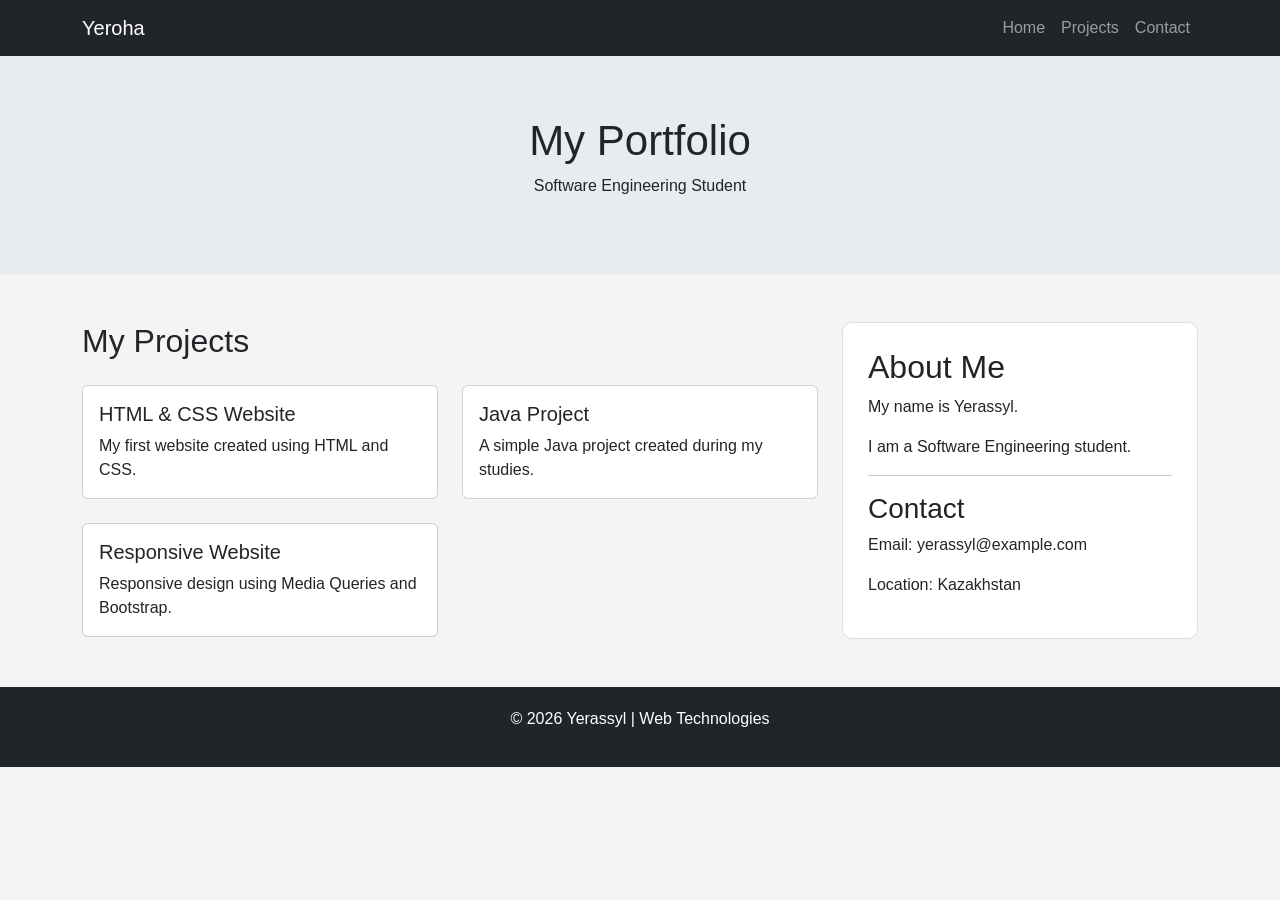
<file: index.html>
<!DOCTYPE html>

<html lang="en">

<head>

    <meta charset="UTF-8">

    <meta name="viewport"
          content="width=device-width, initial-scale=1.0">

    <title>Yerassyl Portfolio</title>


    <link
        href="https://cdn.jsdelivr.net/npm/bootstrap@5.3.3/dist/css/bootstrap.min.css"
        rel="stylesheet">


    <link rel="stylesheet" href="style.css">

</head>


<body>


<!-- NAVBAR -->

<nav class="navbar navbar-expand-lg bg-dark navbar-dark">

    <div class="container">

        <a class="navbar-brand" href="#">
            Yeroha
        </a>


        <button
            class="navbar-toggler"
            type="button"
            data-bs-toggle="collapse"
            data-bs-target="#portfolioNavbar">

            <span class="navbar-toggler-icon"></span>

        </button>


        <div
            class="collapse navbar-collapse"
            id="portfolioNavbar">


            <ul class="navbar-nav ms-auto">

                <li class="nav-item">
                    <a class="nav-link" href="#">
                        Home
                    </a>
                </li>

                <li class="nav-item">
                    <a class="nav-link" href="#projects">
                        Projects
                    </a>
                </li>

                <li class="nav-item">
                    <a class="nav-link" href="#contact">
                        Contact
                    </a>
                </li>

            </ul>

        </div>

    </div>

</nav>


<!-- HEADER -->

<header class="portfolio-header">

    <div class="container">

        <h1>My Portfolio</h1>

        <p>
            Software Engineering Student
        </p>

    </div>

</header>


<!-- MAIN -->

<main class="container my-5">

    <div class="row">


        <!-- LEFT SIDE -->

        <section
            id="projects"
            class="col-lg-8">


            <h2 class="mb-4">
                My Projects
            </h2>


            <div class="row g-4">


                <!-- PROJECT 1 -->

                <div class="col-md-6">

                    <div class="card h-100">

                        <div class="card-body">

                            <h5 class="card-title">
                                HTML & CSS Website
                            </h5>

                            <p class="card-text">

                                My first website created
                                using HTML and CSS.

                            </p>

                        </div>

                    </div>

                </div>


                <!-- PROJECT 2 -->

                <div class="col-md-6">

                    <div class="card h-100">

                        <div class="card-body">

                            <h5 class="card-title">
                                Java Project
                            </h5>

                            <p class="card-text">

                                A simple Java project
                                created during my studies.

                            </p>

                        </div>

                    </div>

                </div>


                <!-- PROJECT 3 -->

                <div class="col-md-6">

                    <div class="card h-100">

                        <div class="card-body">

                            <h5 class="card-title">
                                Responsive Website
                            </h5>

                            <p class="card-text">

                                Responsive design using
                                Media Queries and Bootstrap.

                            </p>

                        </div>

                    </div>

                </div>


            </div>

        </section>


        <!-- RIGHT SIDE -->

        <aside
            id="contact"
            class="col-lg-4">

            <div class="sidebar">

                <h2>About Me</h2>

                <p>
                    My name is Yerassyl.
                </p>

                <p>
                    I am a Software Engineering student.
                </p>


                <hr>


                <h3>Contact</h3>

                <p>
                    Email: yerassyl@example.com
                </p>

                <p>
                    Location: Kazakhstan
                </p>

            </div>

        </aside>


    </div>

</main>


<!-- FOOTER -->

<footer>

    <p>
        © 2026 Yerassyl | Web Technologies
    </p>

</footer>


<script
src="https://cdn.jsdelivr.net/npm/bootstrap@5.3.3/dist/js/bootstrap.bundle.min.js">
</script>


</body>

</html>
</file>
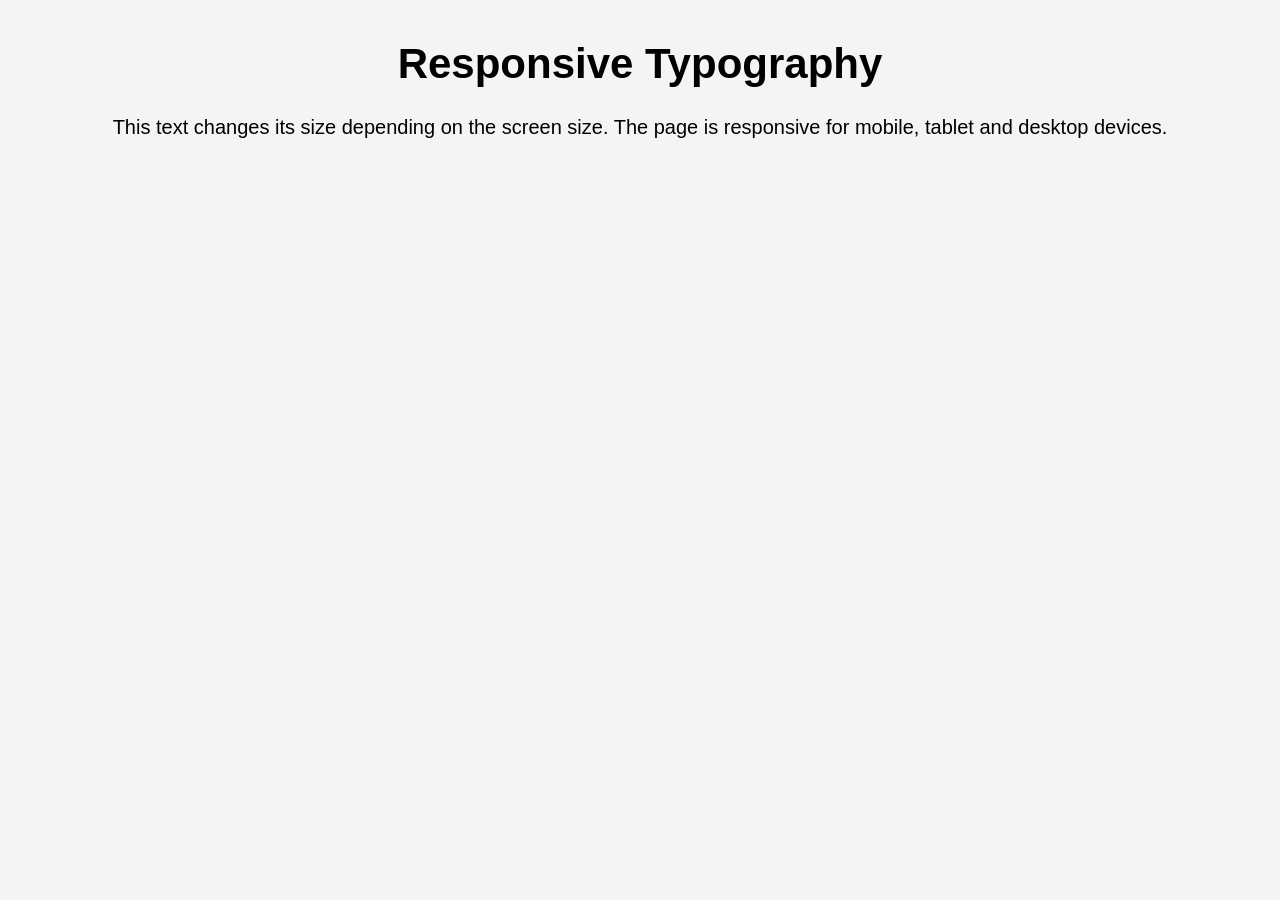
<file: task0.html>
<!DOCTYPE html>
<html lang="en">
<head>
    <meta charset="UTF-8">
    <meta name="viewport" content="width=device-width, initial-scale=1.0">
    <title>Task 0 - Responsive Typography</title>

    <link rel="stylesheet" href="style.css">
</head>

<body>

    <div class="page">
        <h1 class="responsive-title">Responsive Typography</h1>

        <p class="responsive-text">
            This text changes its size depending on the screen size.
            The page is responsive for mobile, tablet and desktop devices.
        </p>
    </div>

</body>
</html>
</file>
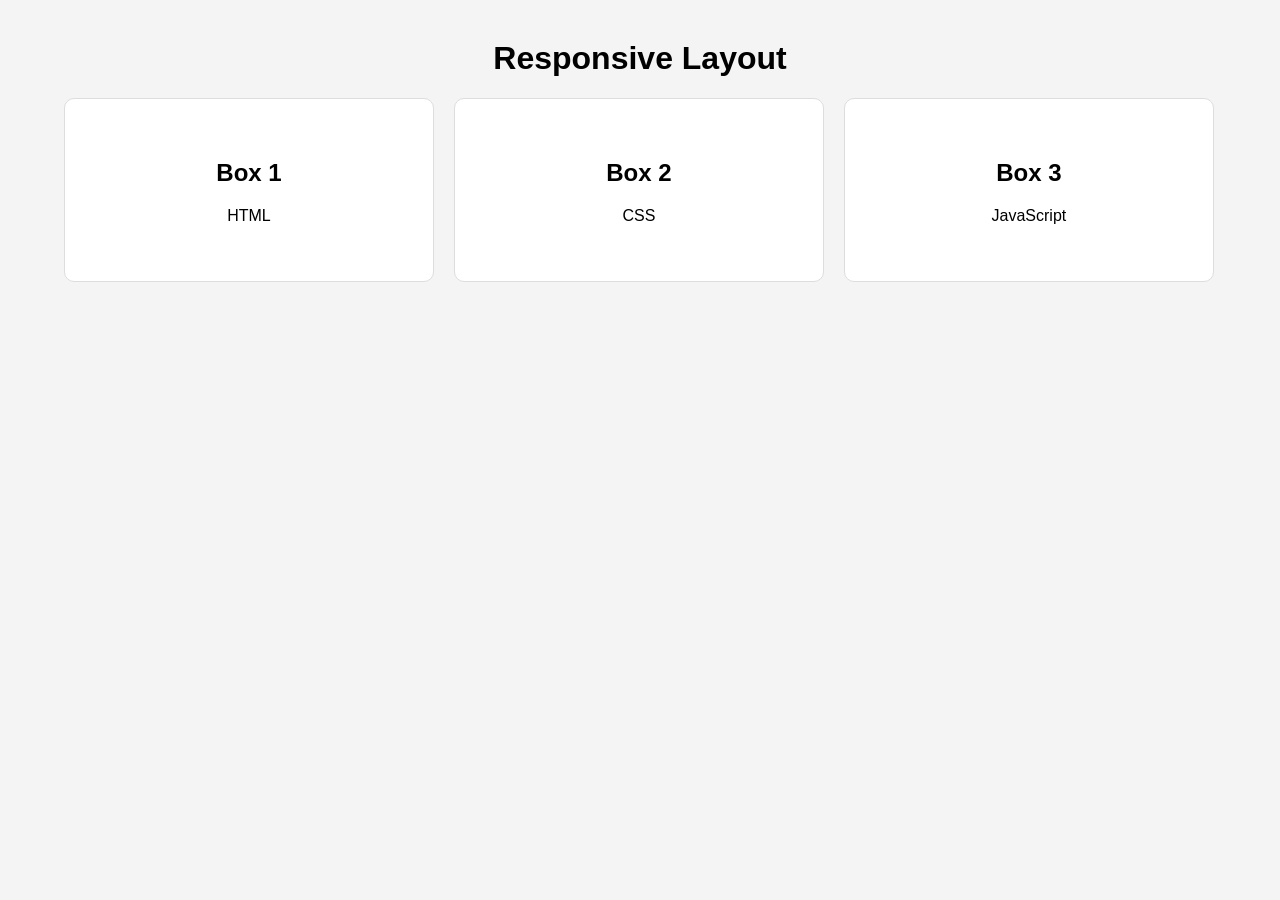
<file: task1.html>
<!DOCTYPE html>
<html lang="en">
<head>
    <meta charset="UTF-8">
    <meta name="viewport" content="width=device-width, initial-scale=1.0">
    <title>Task 1 - Responsive Layout</title>

    <link rel="stylesheet" href="style.css">
</head>

<body>

    <div class="page">

        <h1>Responsive Layout</h1>

        <div class="boxes">

            <div class="box">
                <h2>Box 1</h2>
                <p>HTML</p>
            </div>

            <div class="box">
                <h2>Box 2</h2>
                <p>CSS</p>
            </div>

            <div class="box">
                <h2>Box 3</h2>
                <p>JavaScript</p>
            </div>

        </div>

    </div>

</body>
</html>
</file>
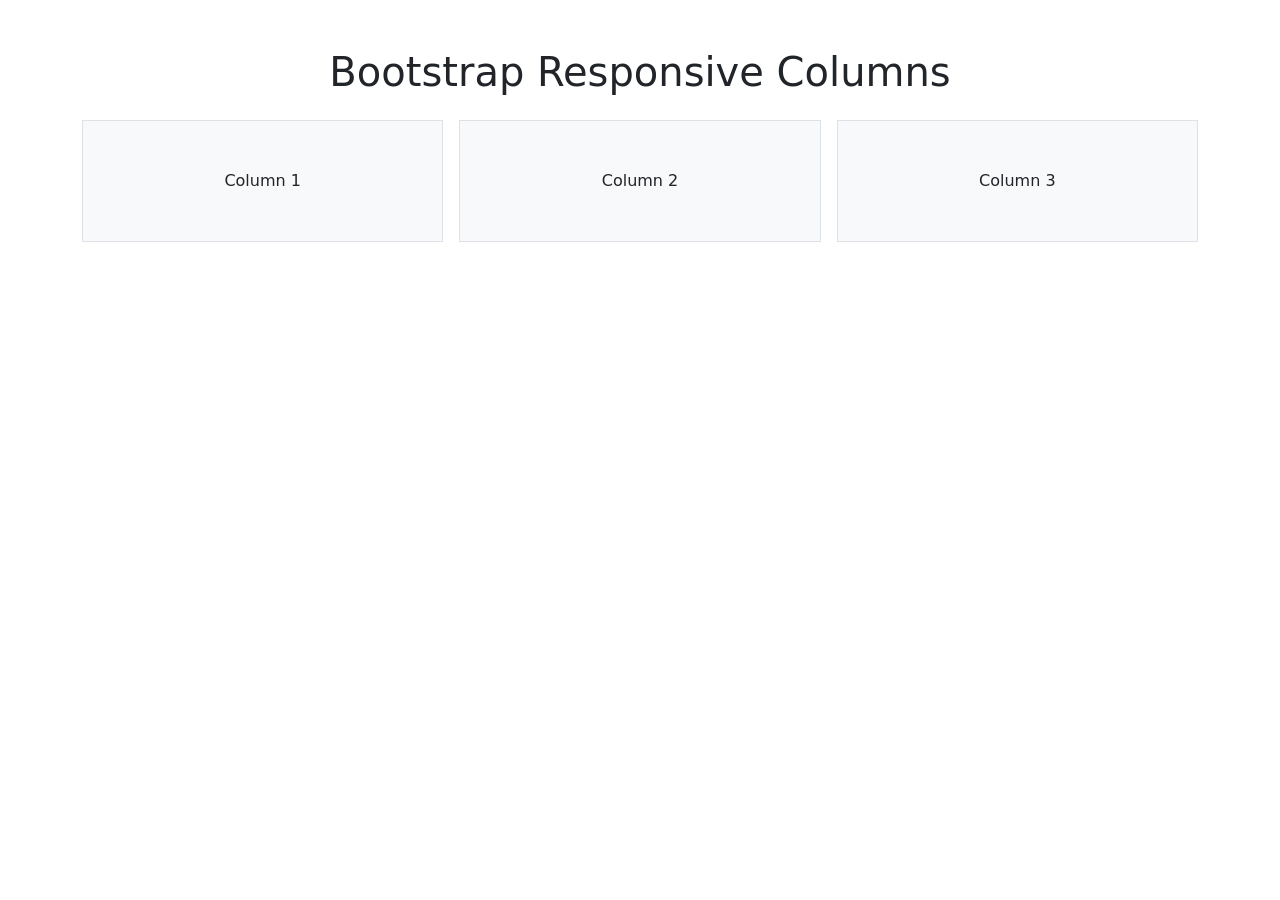
<file: task2.html>
<!DOCTYPE html>
<html lang="en">
<head>

    <meta charset="UTF-8">

    <meta name="viewport"
          content="width=device-width, initial-scale=1.0">

    <title>Task 2 - Bootstrap Grid</title>

    <link
        href="https://cdn.jsdelivr.net/npm/bootstrap@5.3.3/dist/css/bootstrap.min.css"
        rel="stylesheet">

</head>

<body>

<div class="container mt-5">

    <h1 class="text-center mb-4">
        Bootstrap Responsive Columns
    </h1>

    <div class="row g-3">

        <div class="col-12 col-md-6 col-lg-4">
            <div class="bg-light border p-5 text-center">
                Column 1
            </div>
        </div>

        <div class="col-12 col-md-6 col-lg-4">
            <div class="bg-light border p-5 text-center">
                Column 2
            </div>
        </div>

        <div class="col-12 col-md-6 col-lg-4">
            <div class="bg-light border p-5 text-center">
                Column 3
            </div>
        </div>

    </div>

</div>

</body>
</html>
</file>
<file: style.css>
* {
    box-sizing: border-box;
}

body {
    margin: 0;
    font-family: Arial, sans-serif;
    background-color: #f4f4f4;
}

.page {
    width: 90%;
    margin: 40px auto;
}

h1 {
    text-align: center;
}

/* TASK 0 */

.responsive-title {
    font-size: 24px;
}

.responsive-text {
    font-size: 14px;
    text-align: center;
}


/* TASK 1 */

.boxes {
    display: flex;
    flex-wrap: wrap;
    gap: 20px;
}

.box {
    background-color: white;
    padding: 40px;
    text-align: center;
    border: 1px solid #ddd;
    border-radius: 10px;

    width: calc(33.33% - 14px);
}


/* TABLET */

@media (max-width: 992px) {

    .responsive-title {
        font-size: 32px;
    }

    .responsive-text {
        font-size: 18px;
    }

    .box {
        width: calc(50% - 10px);
    }
}


/* MOBILE */

@media (max-width: 576px) {

    .responsive-title {
        font-size: 24px;
    }

    .responsive-text {
        font-size: 14px;
    }

    .box {
        width: 100%;
    }
}


/* DESKTOP */

@media (min-width: 993px) {

    .responsive-title {
        font-size: 42px;
    }

    .responsive-text {
        font-size: 20px;
    }
}

/* ========================= */
/* TASK 4 - PORTFOLIO */
/* ========================= */

.portfolio-header {
    background-color: #e9ecef;
    padding: 60px 20px;
    text-align: center;
}

.portfolio-header h1 {
    font-size: 42px;
}

.card {
    transition: 0.2s;
}

.card:hover {
    transform: translateY(-5px);
}

.sidebar {
    background-color: white;
    border: 1px solid #ddd;
    padding: 25px;
    border-radius: 10px;
}

footer {
    background-color: #212529;
    color: white;
    text-align: center;
    padding: 20px;
    margin-top: 40px;
}


/* PORTFOLIO TABLET */

@media (max-width: 992px) {

    .portfolio-header h1 {
        font-size: 34px;
    }

    .sidebar {
        margin-top: 30px;
    }
}


/* PORTFOLIO MOBILE */

@media (max-width: 576px) {

    .portfolio-header {
        padding: 35px 10px;
    }

    .portfolio-header h1 {
        font-size: 28px;
    }

    .portfolio-header p {
        font-size: 14px;
    }

    .sidebar {
        margin-top: 25px;
    }
}
</file>
